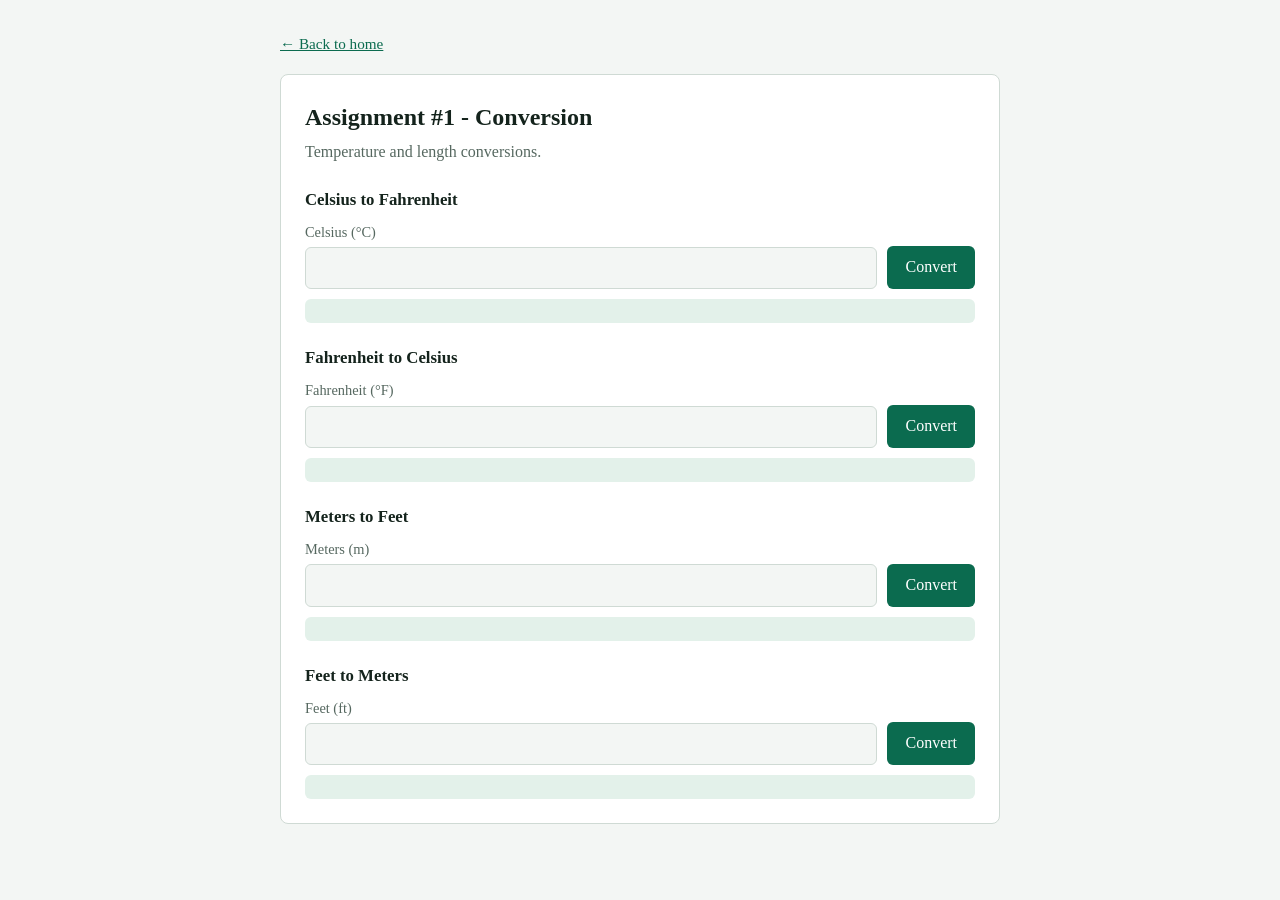
<file: assignment1 (1).html>
<!DOCTYPE html>
<html lang="en"><head><meta charset="utf-8"><meta name="viewport" content="width=device-width, initial-scale=1">
<title>Assignment #1 - Conversion | CS 1130</title><link rel="stylesheet" href="style.css"></head>
<body><div class="wrap"><a class="back" href="index.html">&larr; Back to home</a>
<div class="card"><h2>Assignment #1 - Conversion</h2><p class="sub">Temperature and length conversions.</p>

<h3>Celsius to Fahrenheit</h3>
<div class="row"><label>Celsius (°C)<input id="c2f" type="number" step="any"></label><button class="go" onclick="convert('c2f',v=>v*9/5+32,'°F')">Convert</button></div><div class="out" id="c2f-out"></div>
<h3>Fahrenheit to Celsius</h3>
<div class="row"><label>Fahrenheit (°F)<input id="f2c" type="number" step="any"></label><button class="go" onclick="convert('f2c',v=>(v-32)*5/9,'°C')">Convert</button></div><div class="out" id="f2c-out"></div>
<h3>Meters to Feet</h3>
<div class="row"><label>Meters (m)<input id="m2f" type="number" step="any"></label><button class="go" onclick="convert('m2f',v=>v*3.28084,'ft')">Convert</button></div><div class="out" id="m2f-out"></div>
<h3>Feet to Meters</h3>
<div class="row"><label>Feet (ft)<input id="f2m" type="number" step="any"></label><button class="go" onclick="convert('f2m',v=>v/3.28084,'m')">Convert</button></div><div class="out" id="f2m-out"></div>
</div></div><script src="common.js"></script>
<script src="assignment1.js"></script></body></html>
</file>
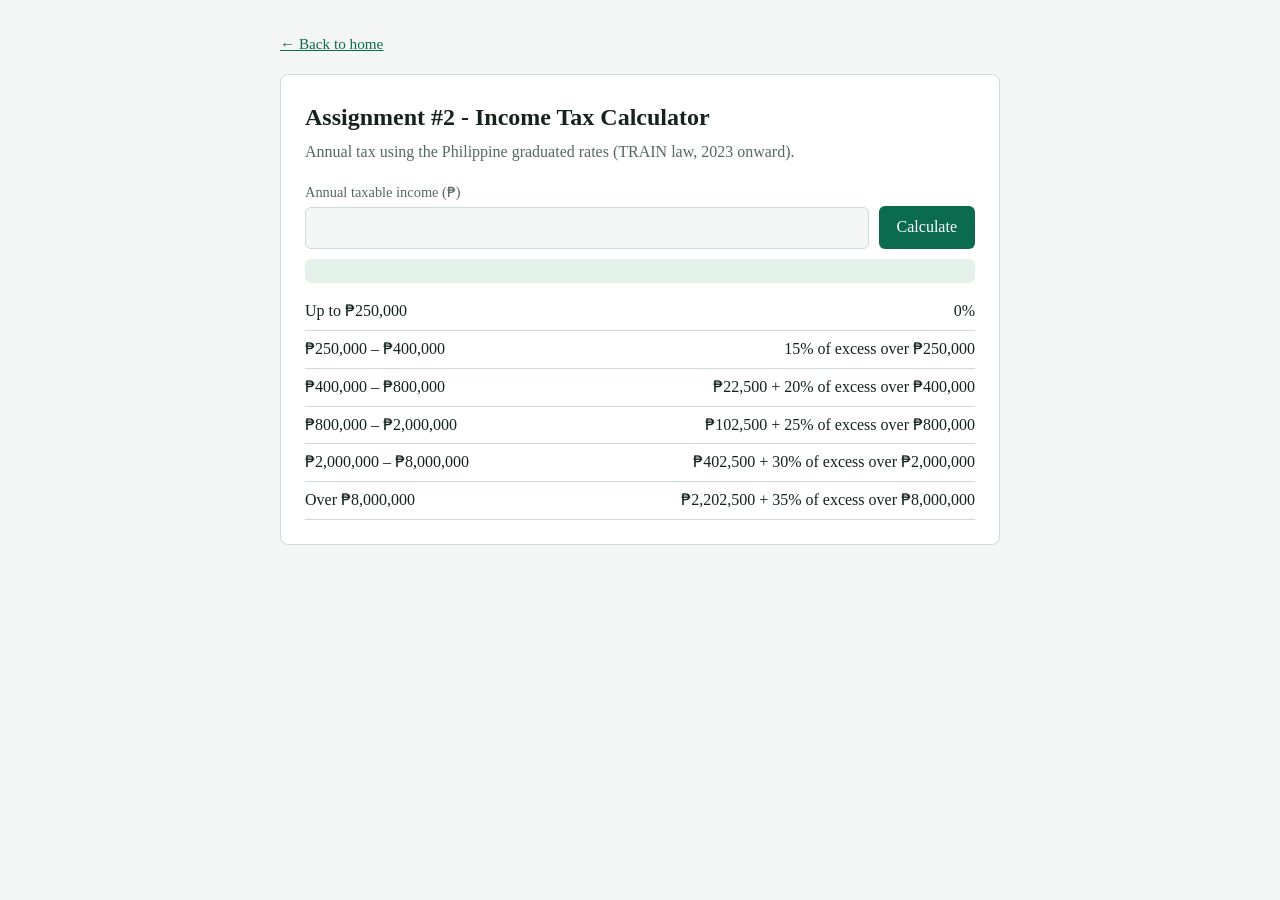
<file: assignment2 (1).html>
<!DOCTYPE html>
<html lang="en"><head><meta charset="utf-8"><meta name="viewport" content="width=device-width, initial-scale=1">
<title>Assignment #2 - Income Tax Calculator | CS 1130</title><link rel="stylesheet" href="style.css"></head>
<body><div class="wrap"><a class="back" href="index.html">&larr; Back to home</a>
<div class="card"><h2>Assignment #2 - Income Tax Calculator</h2><p class="sub">Annual tax using the Philippine graduated rates (TRAIN law, 2023 onward).</p>

<div class="row"><label>Annual taxable income (₱)<input id="income" type="number" min="0" step="any"></label><button class="go" onclick="calcTax()">Calculate</button></div>
<div class="out" id="tax-out"></div>
<table>
<tr><td>Up to ₱250,000</td><td>0%</td></tr>
<tr><td>₱250,000 – ₱400,000</td><td>15% of excess over ₱250,000</td></tr>
<tr><td>₱400,000 – ₱800,000</td><td>₱22,500 + 20% of excess over ₱400,000</td></tr>
<tr><td>₱800,000 – ₱2,000,000</td><td>₱102,500 + 25% of excess over ₱800,000</td></tr>
<tr><td>₱2,000,000 – ₱8,000,000</td><td>₱402,500 + 30% of excess over ₱2,000,000</td></tr>
<tr><td>Over ₱8,000,000</td><td>₱2,202,500 + 35% of excess over ₱8,000,000</td></tr>
</table>
</div></div><script src="common.js"></script>
<script src="assignment2.js"></script></body></html>
</file>
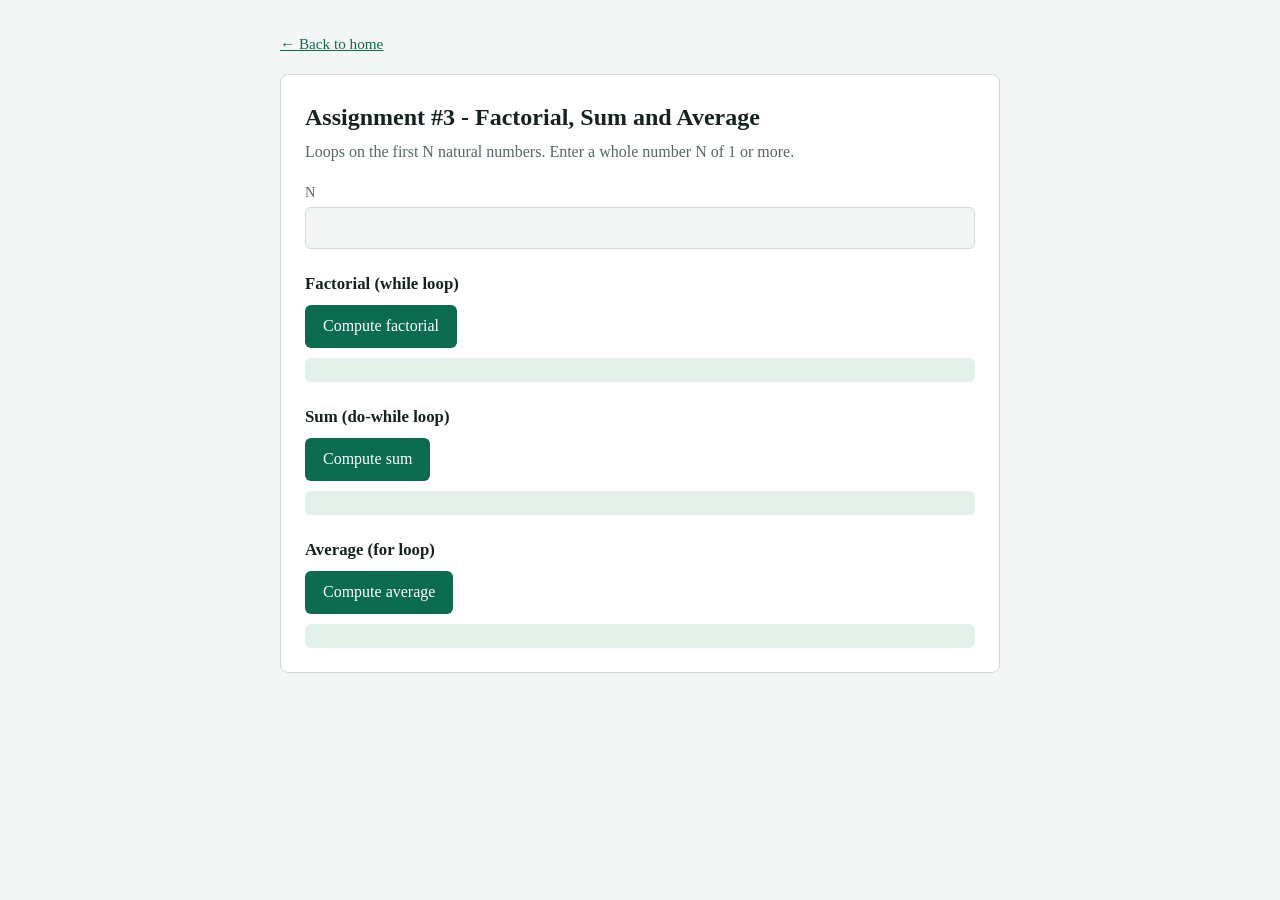
<file: assignment3 (1).html>
<!DOCTYPE html>
<html lang="en"><head><meta charset="utf-8"><meta name="viewport" content="width=device-width, initial-scale=1">
<title>Assignment #3 - Factorial, Sum and Average | CS 1130</title><link rel="stylesheet" href="style.css"></head>
<body><div class="wrap"><a class="back" href="index.html">&larr; Back to home</a>
<div class="card"><h2>Assignment #3 - Factorial, Sum and Average</h2><p class="sub">Loops on the first N natural numbers. Enter a whole number N of 1 or more.</p>

<div class="row"><label>N<input id="n" type="number" min="1" step="1"></label></div>
<h3>Factorial (while loop)</h3>
<div class="row"><button class="go" onclick="doFactorial()">Compute factorial</button></div><div class="out" id="fact-out"></div>
<h3>Sum (do-while loop)</h3>
<div class="row"><button class="go" onclick="doSum()">Compute sum</button></div><div class="out" id="sum-out"></div>
<h3>Average (for loop)</h3>
<div class="row"><button class="go" onclick="doAvg()">Compute average</button></div><div class="out" id="avg-out"></div>
</div></div><script src="common.js"></script>
<script src="assignment3.js"></script></body></html>
</file>
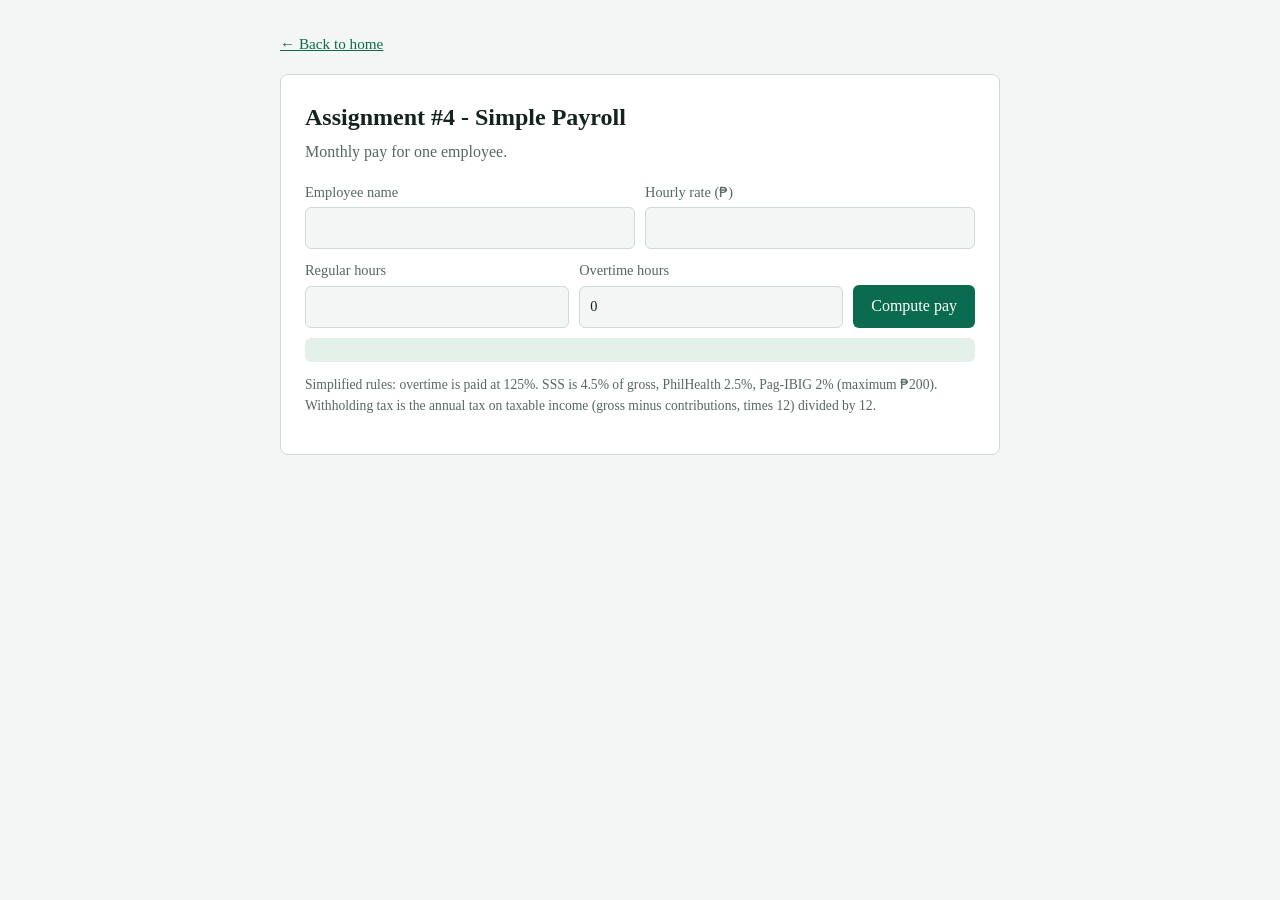
<file: assignment4 (1).html>
<!DOCTYPE html>
<html lang="en"><head><meta charset="utf-8"><meta name="viewport" content="width=device-width, initial-scale=1">
<title>Assignment #4 - Simple Payroll | CS 1130</title><link rel="stylesheet" href="style.css"></head>
<body><div class="wrap"><a class="back" href="index.html">&larr; Back to home</a>
<div class="card"><h2>Assignment #4 - Simple Payroll</h2><p class="sub">Monthly pay for one employee.</p>

<div class="row"><label>Employee name<input id="emp" type="text"></label><label>Hourly rate (₱)<input id="rate" type="number" min="0" step="any"></label></div>
<div class="row"><label>Regular hours<input id="reg" type="number" min="0" step="any"></label><label>Overtime hours<input id="ot" type="number" min="0" step="any" value="0"></label><button class="go" onclick="calcPayroll()">Compute pay</button></div>
<div class="out" id="pay-msg"></div>
<table id="pay-table" style="display:none"></table>
<p class="note">Simplified rules: overtime is paid at 125%. SSS is 4.5% of gross, PhilHealth 2.5%, Pag-IBIG 2% (maximum ₱200). Withholding tax is the annual tax on taxable income (gross minus contributions, times 12) divided by 12.</p>
</div></div><script src="common.js"></script>
<script src="assignment4.js"></script></body></html>
</file>
<file: style.css>
:root{--bg:#f3f6f4;--surface:#ffffff;--ink:#14231c;--muted:#566860;--line:#cfdad4;--accent:#0b6b4f;--accent-ink:#ffffff;--result:#e3f1ea;--err:#a4262c}
@media (prefers-color-scheme:dark){:root{--bg:#0f1815;--surface:#17231e;--ink:#e6f0eb;--muted:#9bb0a6;--line:#2c3d36;--accent:#4cc79b;--accent-ink:#062016;--result:#1d3329;--err:#ff8a8f}}
*{box-sizing:border-box}
body{margin:0;background:var(--bg);color:var(--ink);font:16px/1.55 Georgia,"Times New Roman",serif}
.wrap{max-width:760px;margin:0 auto;padding:32px 20px 60px}
a{color:var(--accent)}
.back{display:inline-block;margin-bottom:18px;font-size:.95rem}
h1{font-size:2rem;margin:0 0 4px;letter-spacing:-.01em}
h2{margin:0 0 4px;font-size:1.5rem}
h3{margin:22px 0 8px;font-size:1.05rem}
.sub,.byline{color:var(--muted);margin:0 0 16px}
.byline{font-size:1.1rem;margin-bottom:32px}
.card{background:var(--surface);border:1px solid var(--line);border-radius:8px;padding:24px}
.menu{list-style:none;margin:0;padding:0;display:grid;gap:10px}
.menu a{display:block;padding:14px 18px;background:var(--surface);border:1px solid var(--line);border-radius:8px;text-decoration:none;color:var(--ink)}
.menu a:hover{border-color:var(--accent)}
.menu small{display:block;color:var(--muted)}
.row{display:flex;gap:10px;flex-wrap:wrap;align-items:flex-end;margin-bottom:10px}
label{display:flex;flex-direction:column;font-size:.9rem;color:var(--muted);gap:4px;flex:1;min-width:140px}
input{font:inherit;padding:9px 10px;border:1px solid var(--line);border-radius:6px;background:var(--bg);color:var(--ink)}
button.go{font:inherit;padding:9px 18px;border:0;border-radius:6px;background:var(--accent);color:var(--accent-ink);cursor:pointer}
:focus-visible{outline:3px solid var(--accent);outline-offset:2px}
.out{margin-top:10px;padding:12px 14px;background:var(--result);border-radius:6px;min-height:1.5em;word-break:break-word}
.out.error{color:var(--err)}
table{width:100%;border-collapse:collapse;margin-top:10px}
td{padding:6px 0;border-bottom:1px solid var(--line)}
td:last-child{text-align:right;font-variant-numeric:tabular-nums}
tr.total td{font-weight:bold;border-bottom:0;border-top:2px solid var(--ink)}
.note{font-size:.85rem;color:var(--muted);margin-top:12px}
</file>
